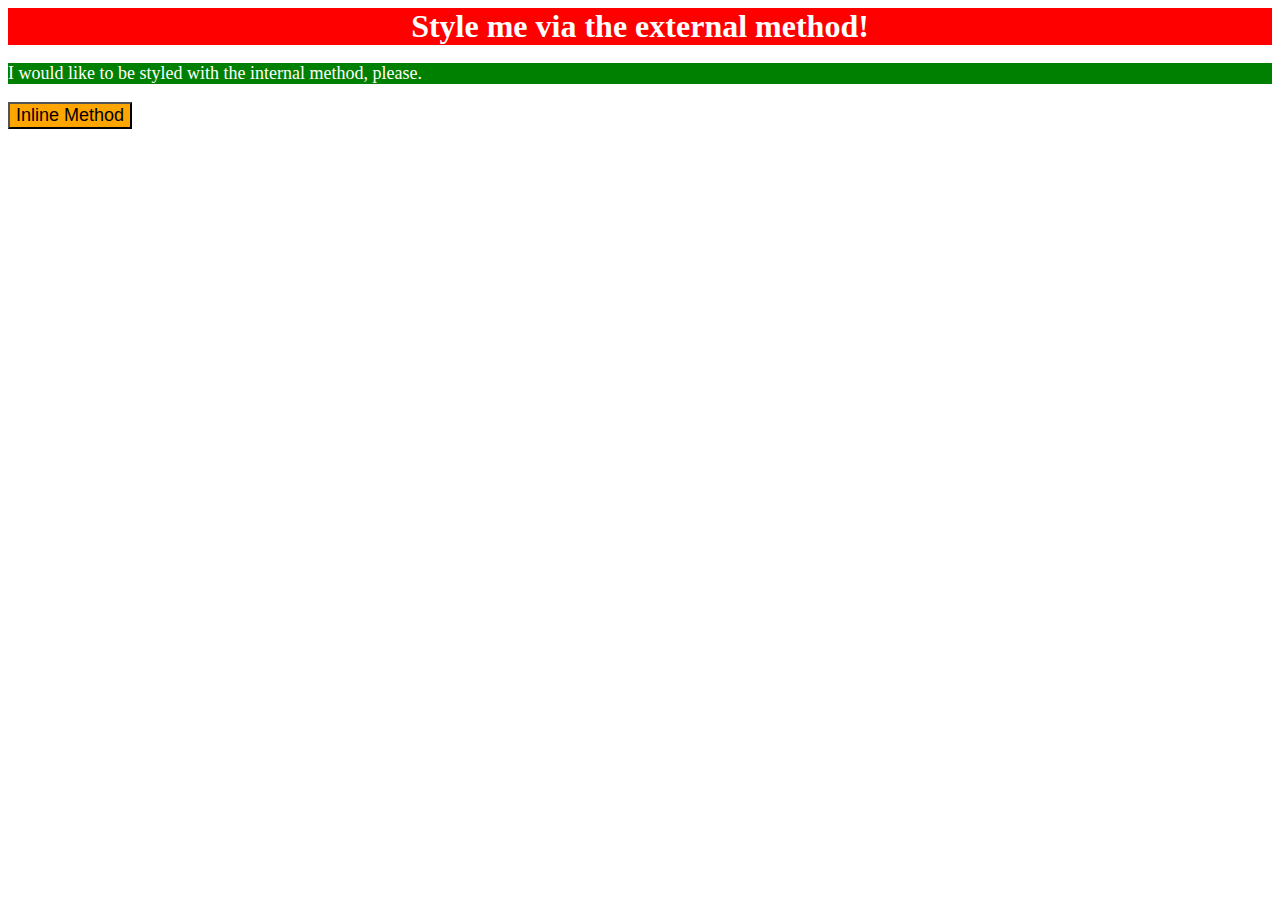
<file: foundations/01-css-methods/index.html>
<!DOCTYPE html>
<html lang="en">
  <head>
    <meta charset="UTF-8" />
    <meta http-equiv="X-UA-Compatible" content="IE=edge" />
    <meta name="viewport" content="width=device-width, initial-scale=1.0" />
    <link rel="stylesheet" href="style.css" />
    <title>Methods for Adding CSS</title>
    <style>
      p {
        background-color: green;
        color: white;
        font-size: 18px;
      }
    </style>
  </head>
  <body>
    <div>Style me via the external method!</div>
    <p>I would like to be styled with the internal method, please.</p>
    <button style="background-color: orange; font-size: 18px">
      Inline Method
    </button>
  </body>
</html>
</file>
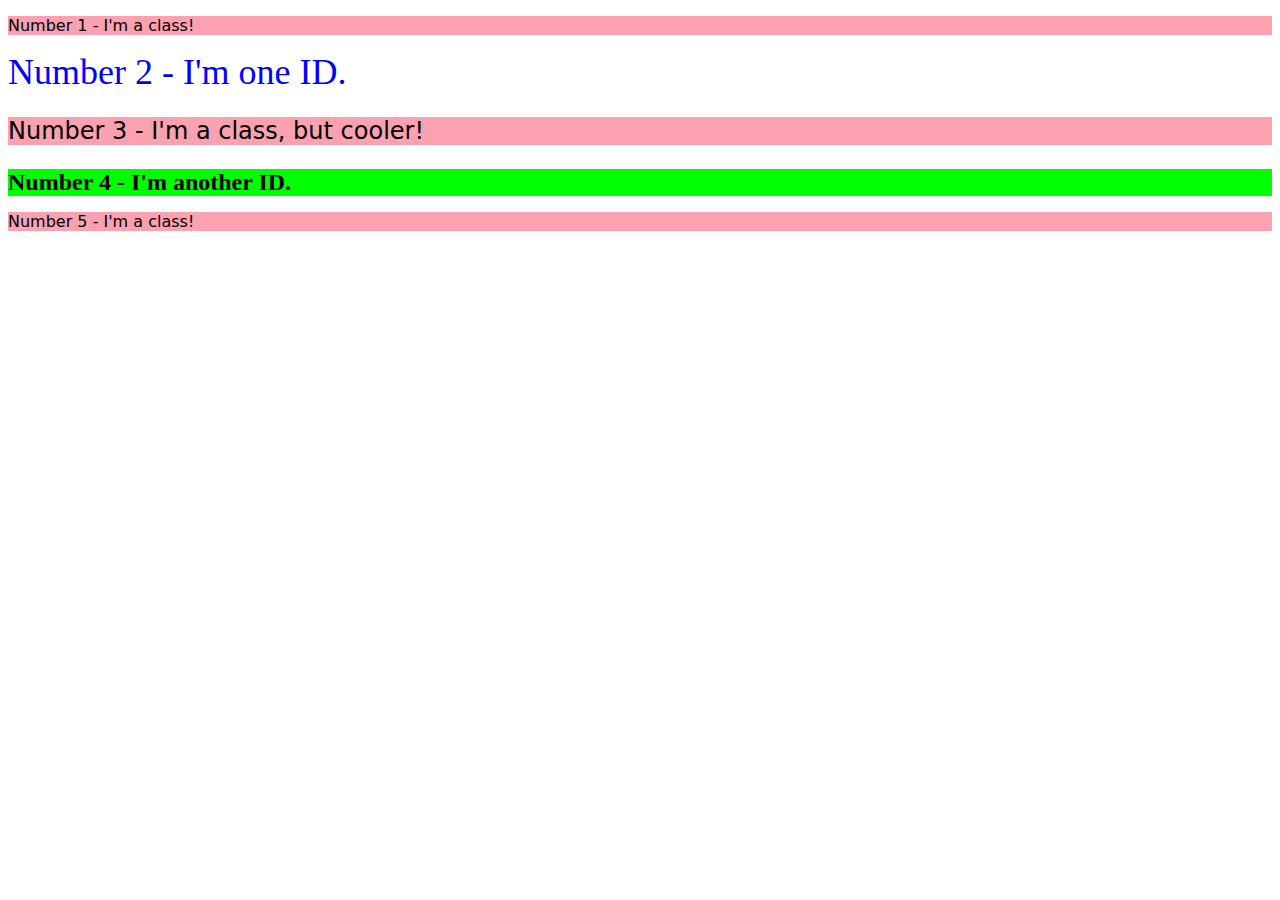
<file: foundations/02-class-id-selectors/index.html>
<!DOCTYPE html>
<html lang="en">
  <head>
    <meta charset="UTF-8" />
    <meta http-equiv="X-UA-Compatible" content="IE=edge" />
    <meta name="viewport" content="width=device-width, initial-scale=1.0" />
    <title>Class and ID Selectors</title>
    <link rel="stylesheet" href="style.css" />
  </head>
  <body>
    <p class="odd">Number 1 - I'm a class!</p>
    <div id="two">Number 2 - I'm one ID.</div>
    <p class="odd text-lg">Number 3 - I'm a class, but cooler!</p>
    <div id="four">Number 4 - I'm another ID.</div>
    <p class="odd">Number 5 - I'm a class!</p>
  </body>
</html>
</file>
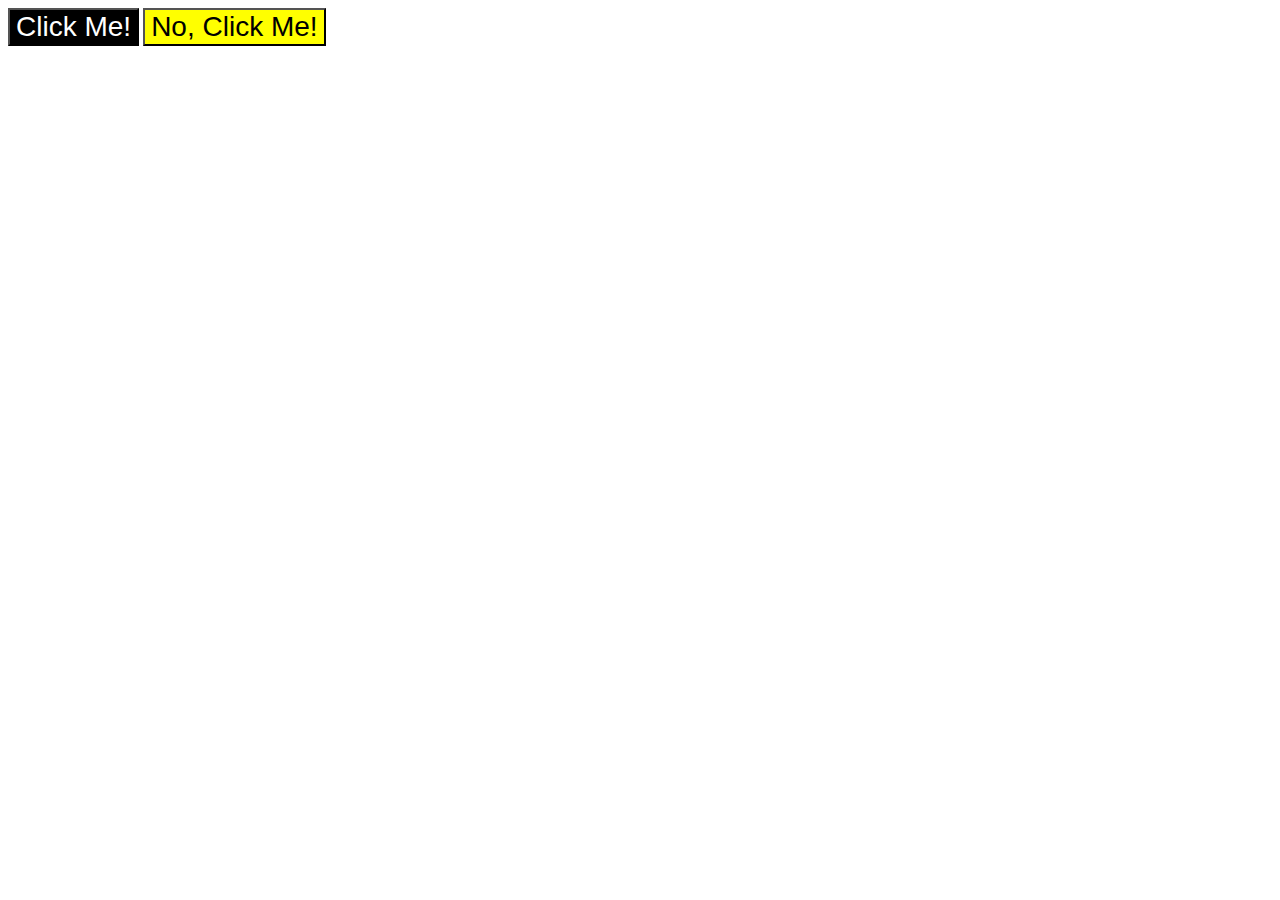
<file: foundations/03-grouping-selectors/index.html>
<!DOCTYPE html>
<html lang="en">
  <head>
    <meta charset="UTF-8" />
    <meta http-equiv="X-UA-Compatible" content="IE=edge" />
    <meta name="viewport" content="width=device-width, initial-scale=1.0" />
    <title>Grouping Selectors</title>
    <link rel="stylesheet" href="style.css" />
  </head>
  <body>
    <button class="btn--black">Click Me!</button>
    <button class="btn--yellow">No, Click Me!</button>
  </body>
</html>
</file>
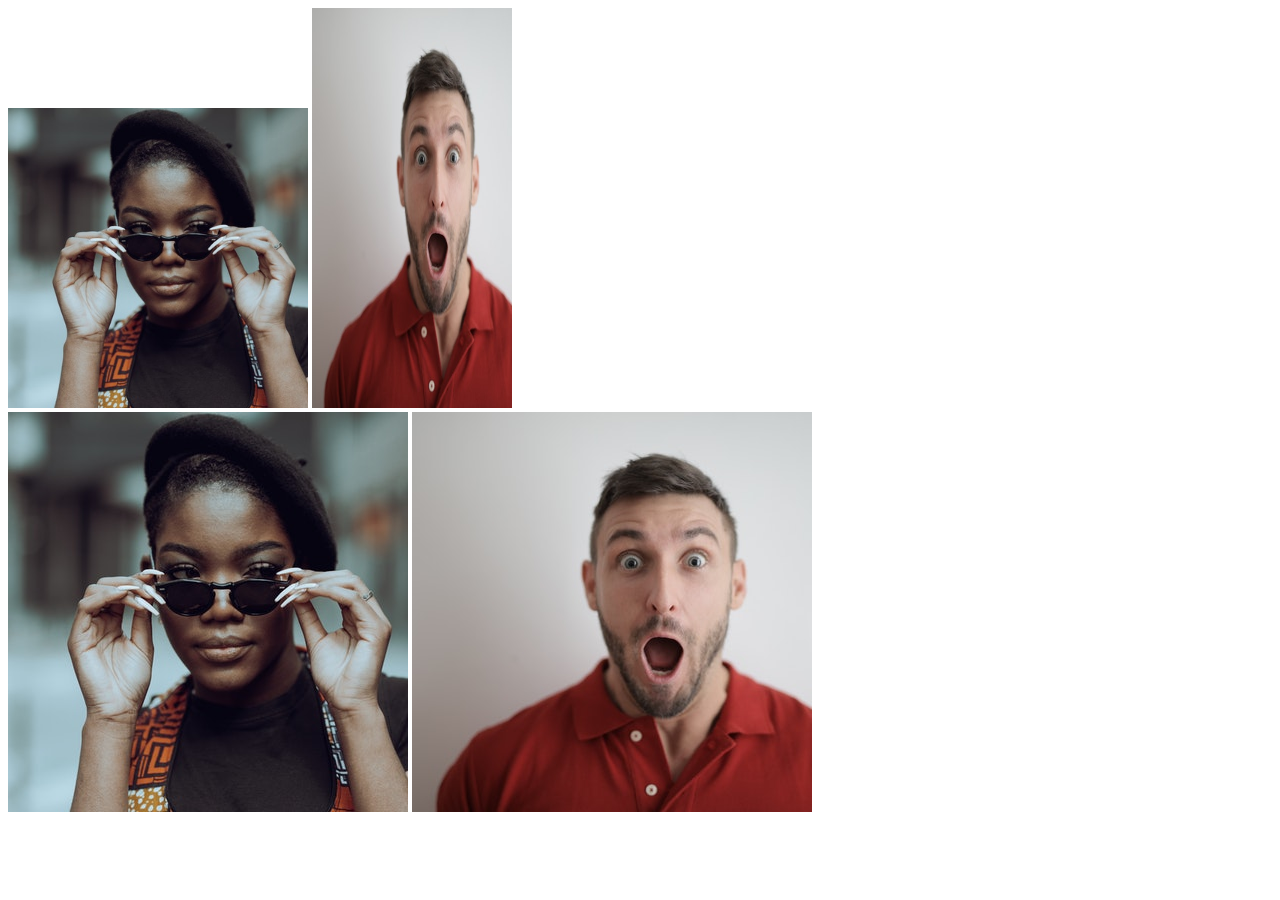
<file: foundations/04-chaining-selectors/index.html>
<!DOCTYPE html>
<html lang="en">
  <head>
    <meta charset="UTF-8" />
    <meta http-equiv="X-UA-Compatible" content="IE=edge" />
    <meta name="viewport" content="width=device-width, initial-scale=1.0" />
    <title>Chaining Selectors</title>
    <link rel="stylesheet" href="style.css" />
  </head>
  <body>
    <!-- Check image source path. Review Foundations lesson - Links and Images -->
    <!-- Use the classes BELOW this line -->
    <div>
      <img
        class="avatar proportioned"
        src="images/pexels-katho-mutodo-8434791.jpg"
        alt="Woman with glasses"
      />
      <img
        class="avatar distorted"
        src="images/pexels-andrea-piacquadio-3777931.jpg"
        alt="Man with surprised expression"
      />
    </div>
    <!-- Use the classes ABOVE this line -->
    <div>
      <img
        class="original proportioned"
        src="images/pexels-katho-mutodo-8434791.jpg"
        alt="Woman with glasses"
      />
      <img
        class="original distorted"
        src="images/pexels-andrea-piacquadio-3777931.jpg"
        alt="Man with surprised expression"
      />
    </div>
  </body>
</html>
</file>
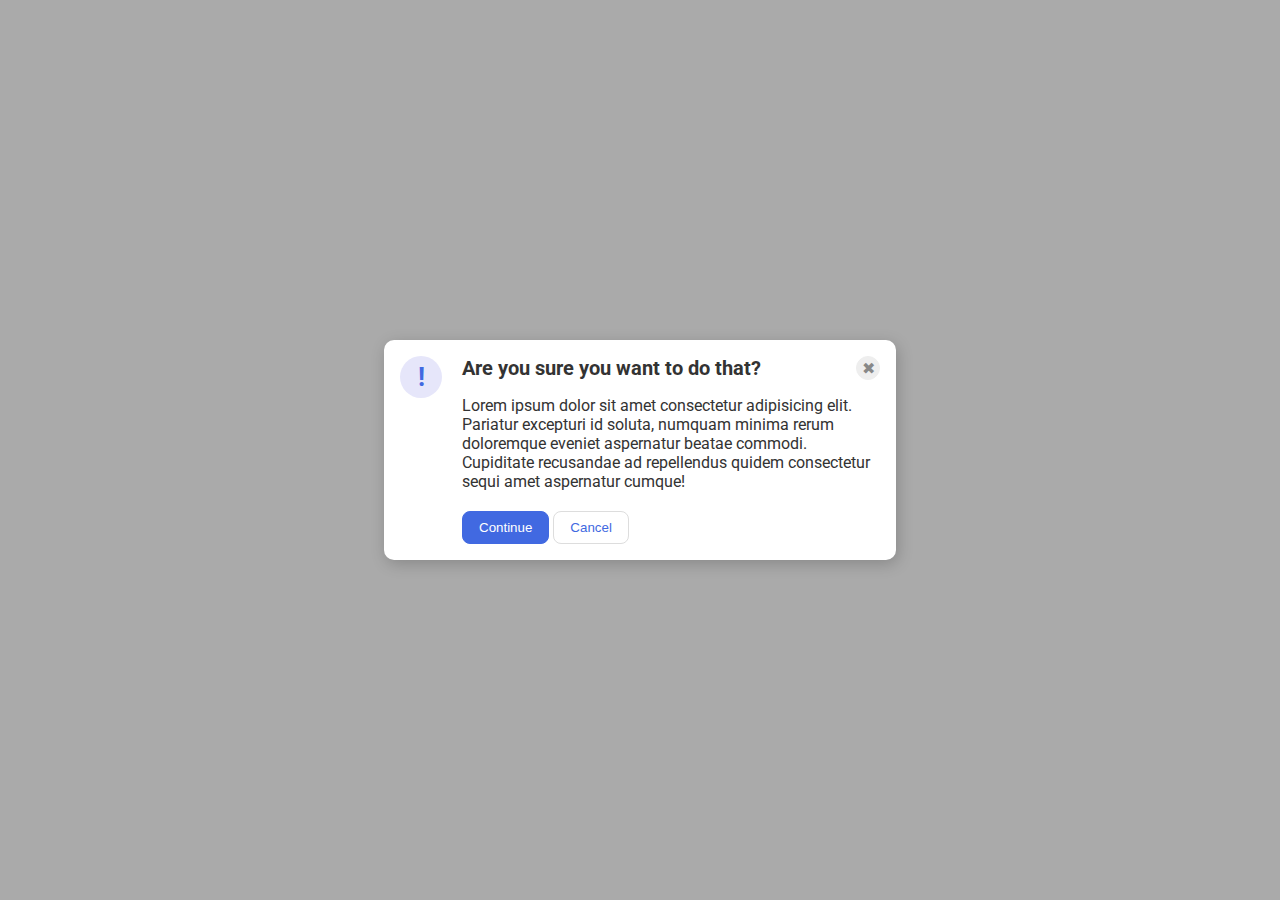
<file: foundations/flex/05-flex-modal/index.html>
<!DOCTYPE html>
<html lang="en">
  <head>
    <meta charset="UTF-8" />
    <meta http-equiv="X-UA-Compatible" content="IE=edge" />
    <meta name="viewport" content="width=device-width, initial-scale=1.0" />
    <link rel="stylesheet" href="style.css" />
    <title>Modal</title>
  </head>
  <body>
    <div class="modal">
      <div class="icon">!</div>
      <div class="content">
        <div class="header">
          Are you sure you want to do that?
          <button class="close-button">✖</button>
        </div>
        <div class="text">
          Lorem ipsum dolor sit amet consectetur adipisicing elit. Pariatur
          excepturi id soluta, numquam minima rerum doloremque eveniet
          aspernatur beatae commodi. Cupiditate recusandae ad repellendus quidem
          consectetur sequi amet aspernatur cumque!
        </div>
        <div class="buttons">
          <button class="continue">Continue</button>
          <button class="cancel">Cancel</button>
        </div>
      </div>
    </div>
  </body>
</html>
</file>
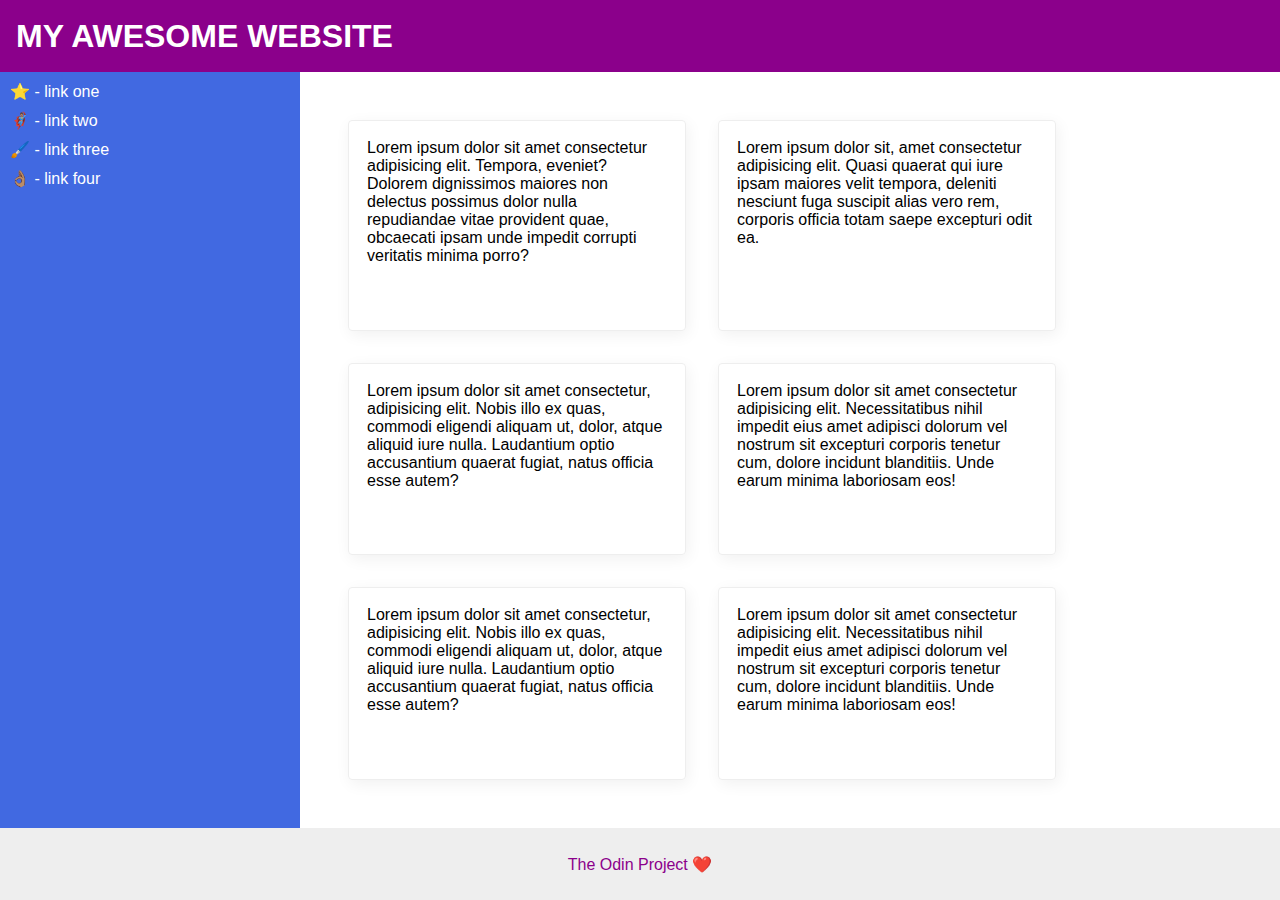
<file: foundations/flex/07-flex-layout-2/index.html>
<!DOCTYPE html>
<html lang="en">
  <head>
    <meta charset="UTF-8" />
    <meta http-equiv="X-UA-Compatible" content="IE=edge" />
    <meta name="viewport" content="width=device-width, initial-scale=1.0" />
    <title>The Holy Grail</title>
    <link rel="stylesheet" href="style.css" />
  </head>
  <body>
    <div class="header">MY AWESOME WEBSITE</div>
    <main>
      <div class="sidebar">
        <ul>
          <li><a href="#">⭐ - link one</a></li>
          <li><a href="#">🦸🏽‍♂️ - link two</a></li>
          <li><a href="#">🖌️ - link three</a></li>
          <li><a href="#">👌🏽 - link four</a></li>
        </ul>
      </div>
      <div class="content">
        <div class="card">
          Lorem ipsum dolor sit amet consectetur adipisicing elit. Tempora,
          eveniet? Dolorem dignissimos maiores non delectus possimus dolor nulla
          repudiandae vitae provident quae, obcaecati ipsam unde impedit
          corrupti veritatis minima porro?
        </div>
        <div class="card">
          Lorem ipsum dolor sit, amet consectetur adipisicing elit. Quasi
          quaerat qui iure ipsam maiores velit tempora, deleniti nesciunt fuga
          suscipit alias vero rem, corporis officia totam saepe excepturi odit
          ea.
        </div>
        <div class="card">
          Lorem ipsum dolor sit amet consectetur, adipisicing elit. Nobis illo
          ex quas, commodi eligendi aliquam ut, dolor, atque aliquid iure nulla.
          Laudantium optio accusantium quaerat fugiat, natus officia esse autem?
        </div>
        <div class="card">
          Lorem ipsum dolor sit amet consectetur adipisicing elit.
          Necessitatibus nihil impedit eius amet adipisci dolorum vel nostrum
          sit excepturi corporis tenetur cum, dolore incidunt blanditiis. Unde
          earum minima laboriosam eos!
        </div>
        <div class="card">
          Lorem ipsum dolor sit amet consectetur, adipisicing elit. Nobis illo
          ex quas, commodi eligendi aliquam ut, dolor, atque aliquid iure nulla.
          Laudantium optio accusantium quaerat fugiat, natus officia esse autem?
        </div>
        <div class="card">
          Lorem ipsum dolor sit amet consectetur adipisicing elit.
          Necessitatibus nihil impedit eius amet adipisci dolorum vel nostrum
          sit excepturi corporis tenetur cum, dolore incidunt blanditiis. Unde
          earum minima laboriosam eos!
        </div>
      </div>
    </main>
    <div class="footer">The Odin Project ❤️</div>
  </body>
</html>
</file>
<file: foundations/01-css-methods/style.css>
div {
  background-color: red;
  color: white;
  font-size: 32px;
  text-align: center;
  font-weight: bold;
}
</file>
<file: foundations/02-class-id-selectors/style.css>
.odd {
  background-color: hsl(350, 94%, 81%);
  font-family: Verdana, "DejaVu Sans", sans-serif;
}

#two {
  color: hsl(240, 100%, 50%);
  font-size: 36px;
}

.text-lg {
  font-size: 24px;
}

#four {
  background-color: hsl(120, 100%, 50%);
  font-size: 24px;
  font-weight: bold;
}
</file>
<file: foundations/03-grouping-selectors/style.css>
.btn--black,
.btn--yellow {
  font-size: 28px;
  font-family: Helvetica, "Times New Roman", sans-serif;
}

.btn--black {
  background-color: black;
  color: white;
}

.btn--yellow {
  background-color: yellow;
}
</file>
<file: foundations/04-chaining-selectors/style.css>
.avatar.proportioned {
  width: 300px;
  height: auto;
}

.avatar.distorted {
  width: 200px;
  height: 400px;
}
</file>
<file: foundations/flex/05-flex-modal/style.css>
@import url("https://fonts.googleapis.com/css2?family=Roboto:wght@400;700&display=swap");

html,
body {
  height: 100%;
}

body {
  font-family: Roboto, sans-serif;
  margin: 0;
  background: #aaa;
  color: #333;
  /* I'll give you this one for free lol */
  display: flex;
  align-items: center;
  justify-content: center;
}

.modal {
  background: white;
  width: 480px;
  border-radius: 10px;
  box-shadow: 2px 4px 16px rgba(0, 0, 0, 0.2);

  display: flex;
  padding: 16px;
  gap: 20px;
}

.header {
  display: flex;
  align-items: center;
  font-weight: bold;
  font-size: 20px;
}

.icon {
  color: royalblue;
  font-size: 26px;
  font-weight: 700;
  background: lavender;
  width: 42px;
  height: 42px;
  border-radius: 50%;
  display: flex;
  align-items: center;
  justify-content: center;
  flex-shrink: 0;
}

.close-button {
  background: #eee;
  border-radius: 50%;
  color: #888;
  font-weight: 400;
  font-size: 16px;
  height: 24px;
  width: 24px;
  display: flex;
  align-items: center;
  justify-content: center;
  border: 1px solid #eee;
  padding: 0;
  margin-left: auto;
}

.text {
  margin: 16px 0 20px 0;
}

button {
  cursor: pointer;
  padding: 8px 16px;
  border-radius: 8px;
}

button.continue {
  background: royalblue;
  border: 1px solid royalblue;
  color: white;
}

button.cancel {
  background: white;
  border: 1px solid #ddd;
  color: royalblue;
}
</file>
<file: foundations/flex/07-flex-layout-2/style.css>
body {
  font-family: -apple-system, BlinkMacSystemFont, "Segoe UI", Roboto, Oxygen,
    Ubuntu, Cantarell, "Open Sans", "Helvetica Neue", sans-serif;
  margin: 0;
  min-height: 100vh;
  display: flex;
  flex-direction: column;
  justify-content: space-between;
}

main {
  display: flex;
  flex: 1;
}

a {
  color: white;
  text-decoration: none;
}

ul {
  list-style-type: none;
  padding: 0 10px;
  margin: 10px 0;
}

li {
  margin: 10px 0;
}

.header {
  height: 72px;
  background: darkmagenta;
  color: white;
  display: flex;
  align-items: center;
  padding: 0 16px;
  font-size: 32px;
  font-weight: 900;
}

.content {
  display: flex;
  flex-wrap: wrap;
  padding: 48px;
  gap: 32px;
}

.footer {
  display: flex;
  align-items: center;
  justify-content: center;
  height: 72px;
  background: #eee;
  color: darkmagenta;
}

.sidebar {
  width: 300px;
  background: royalblue;
  box-sizing: border-box;
  flex-shrink: 0;
}

.card {
  border: 1px solid #eee;
  box-shadow: 2px 4px 16px rgba(0, 0, 0, 0.06);
  border-radius: 4px;
  width: 300px;
  padding: 18px;
}
</file>
